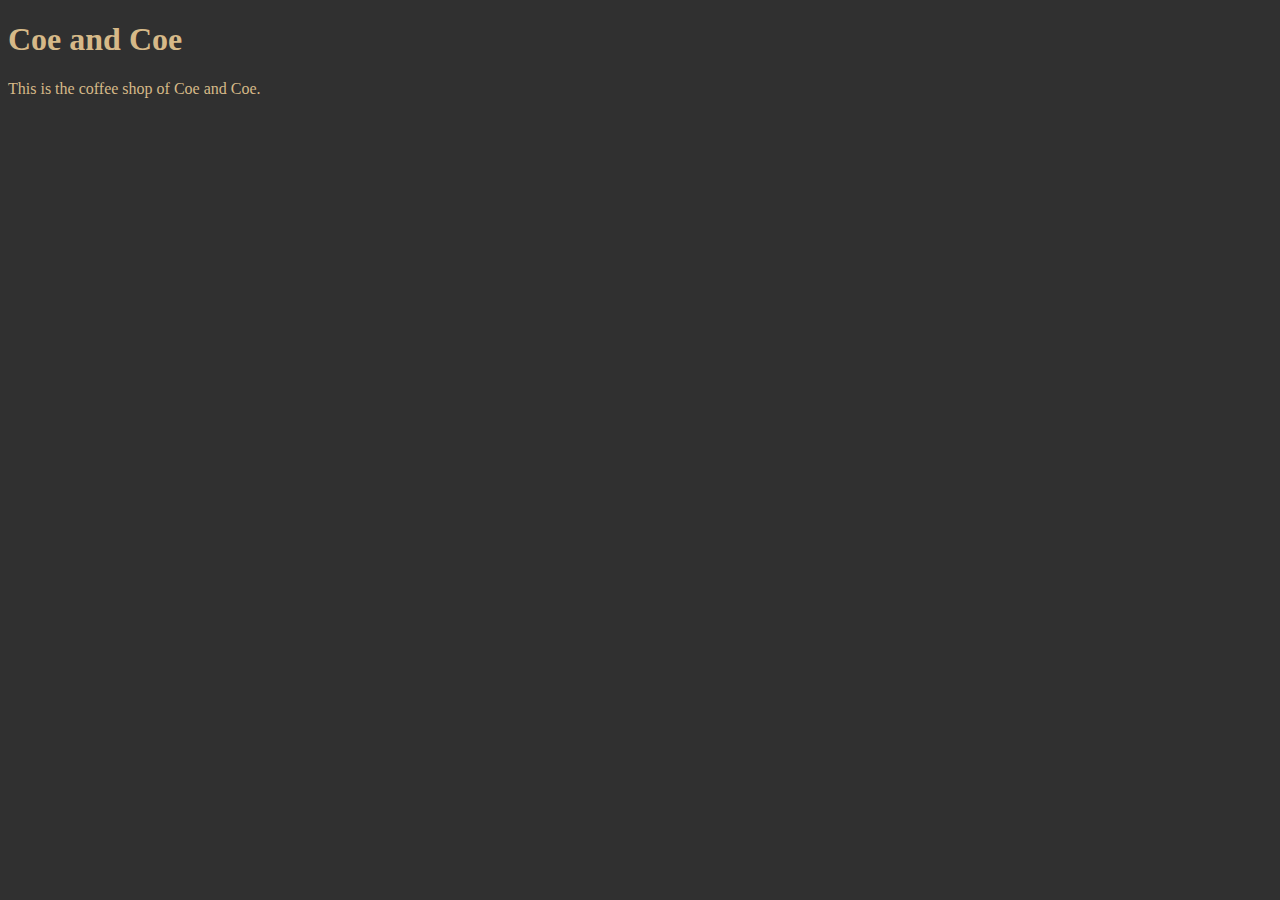
<file: unit_1/index.html>
<!DOCTYPE html>
<html>
	<head>
		<title>Coe and Coe</title>
		<link rel="stylesheet" type="text/css" href="css/style.css">
 	</head>
	<body>
 		<h1>Coe and Coe</h1>
 		<p>This is the coffee shop of Coe and Coe.</p>
 	</body>
</html>
</file>
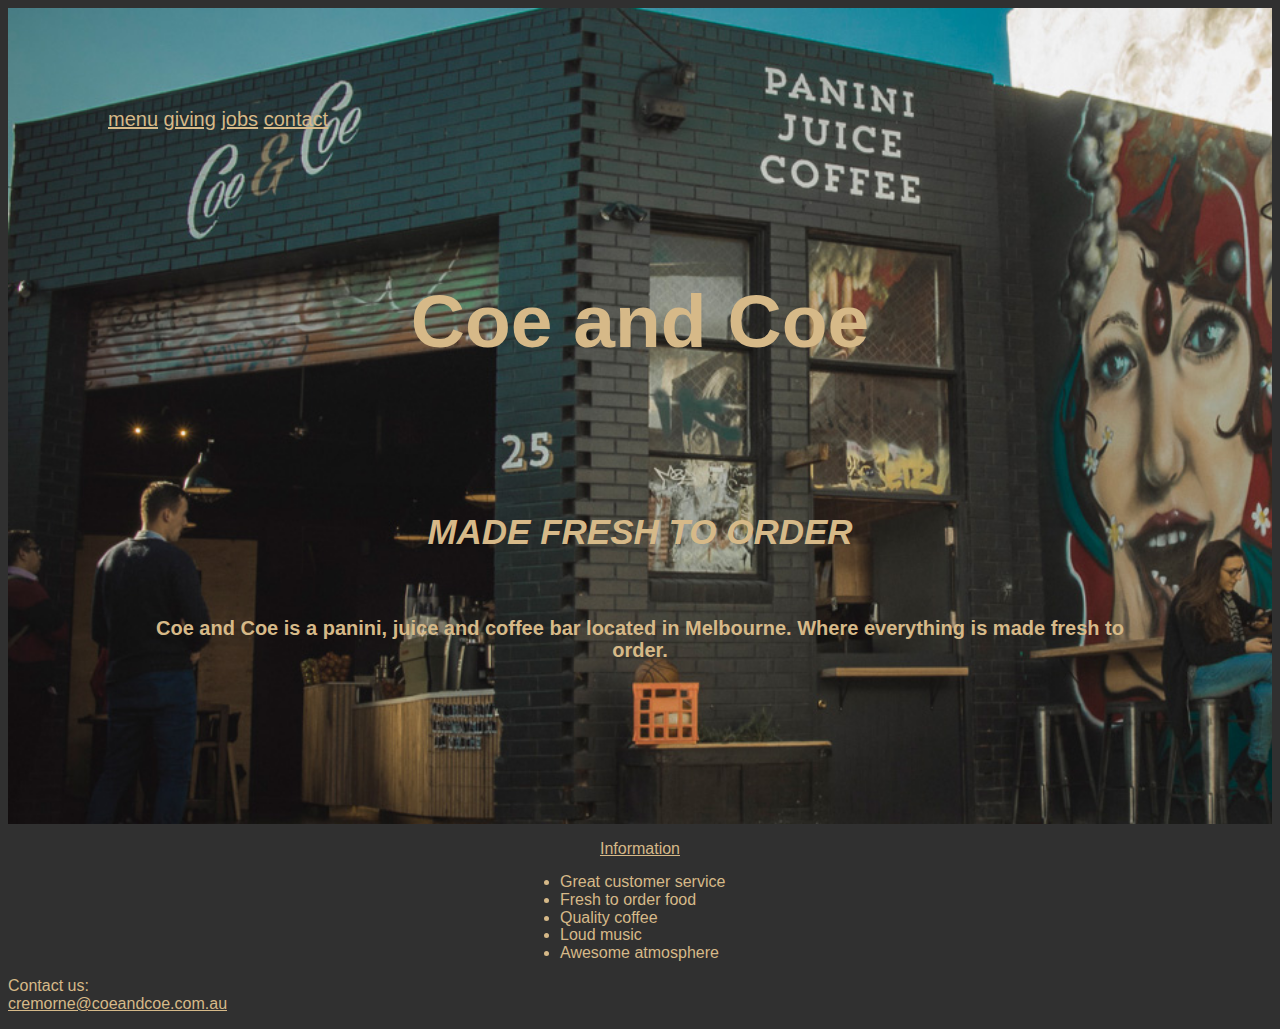
<file: unit_3/index.html>
<!DOCTYPE html>
<html>

	<head>
		<title>Coe and Coe</title>
		<link rel="stylesheet" type="text/css" href="css/style.css">
 	</head>

	<body>
	<header>
		<nav>
 			<a href="#"> menu</a>
 			<a href="#"> giving</a>
 			<a href="#"> jobs</a>
 			<a href="#"> contact</a>
 		</nav>

 		<h1>Coe and Coe</h1>
 
 		<h3>made fresh to order</h3>

 		<h5>Coe and Coe is a panini, juice and coffee bar located in Melbourne. Where everything is made fresh to order.</h5>

 	</header>

 	<main>
 		<div align="center">
 		<p id="info_list">Information</p>
 	 	<ul>
 			<li>Great customer service</li>
 			<li>Fresh to order food</li>
 			<li>Quality coffee</li>
 			<li>Loud music</li>
 			<li>Awesome atmosphere</li>
		</ul>
		</div>
 	</main>

 	<footer>
 		<p>Contact us:<br>
 		<a href="mailto:cremorne@coeandcoe.com.au">cremorne@coeandcoe.com.au</a> 
 		</p>
 	<footer>

 	</body>
</html>
</file>
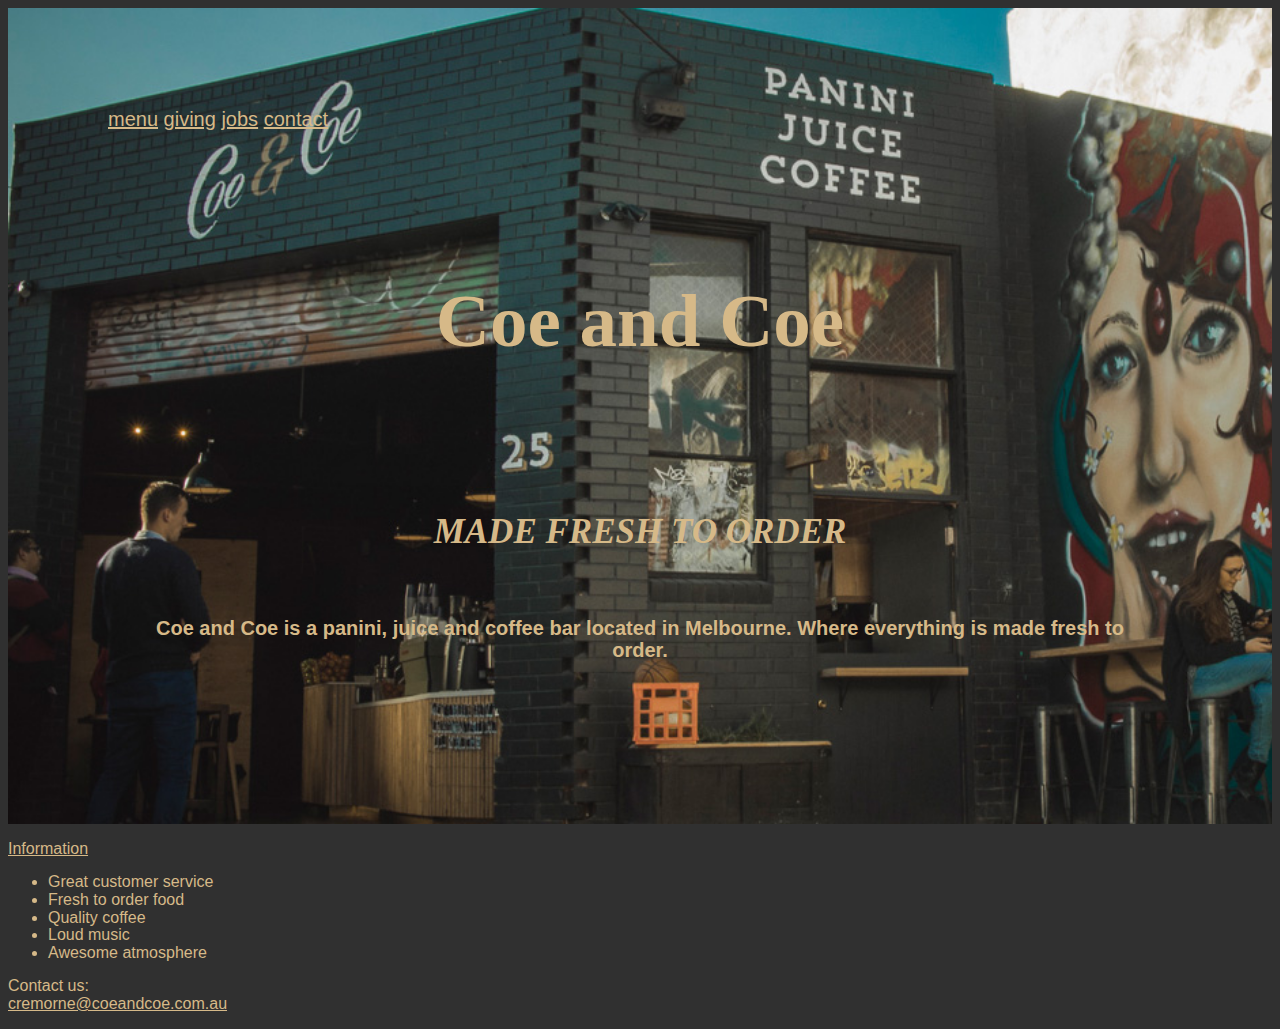
<file: unit_4/index.html>
<!DOCTYPE html>
<html>

	<head>
		<title>Coe and Coe</title>
		<link rel="stylesheet" type="text/css" href="css/style.css">
 	</head>

	<body>
	<header>
		<nav>
 			<a href="#"> menu</a>
 			<a href="#"> giving</a>
 			<a href="#"> jobs</a>
 			<a href="#"> contact</a>
 		</nav>

 		<h1>Coe and Coe</h1>
 
 		<h3>made fresh to order</h3>

 		<h5>Coe and Coe is a panini, juice and coffee bar located in Melbourne. Where everything is made fresh to order.</h5>

 	</header>

 	<main>
 		<p id="info_list">Information</p>

 	 	<ul>
 			<li>Great customer service</li>
 			<li>Fresh to order food</li>
 			<li>Quality coffee</li>
 			<li>Loud music</li>
 			<li>Awesome atmosphere</li>
		</ul>
 	</main>

 	<footer>

 		<p>Contact us:<br>
 		<a href="mailto:cremorne@coeandcoe.com.au">cremorne@coeandcoe.com.au</a> 
 		</p>

 	</footer>

 	</body>
</html>
</file>
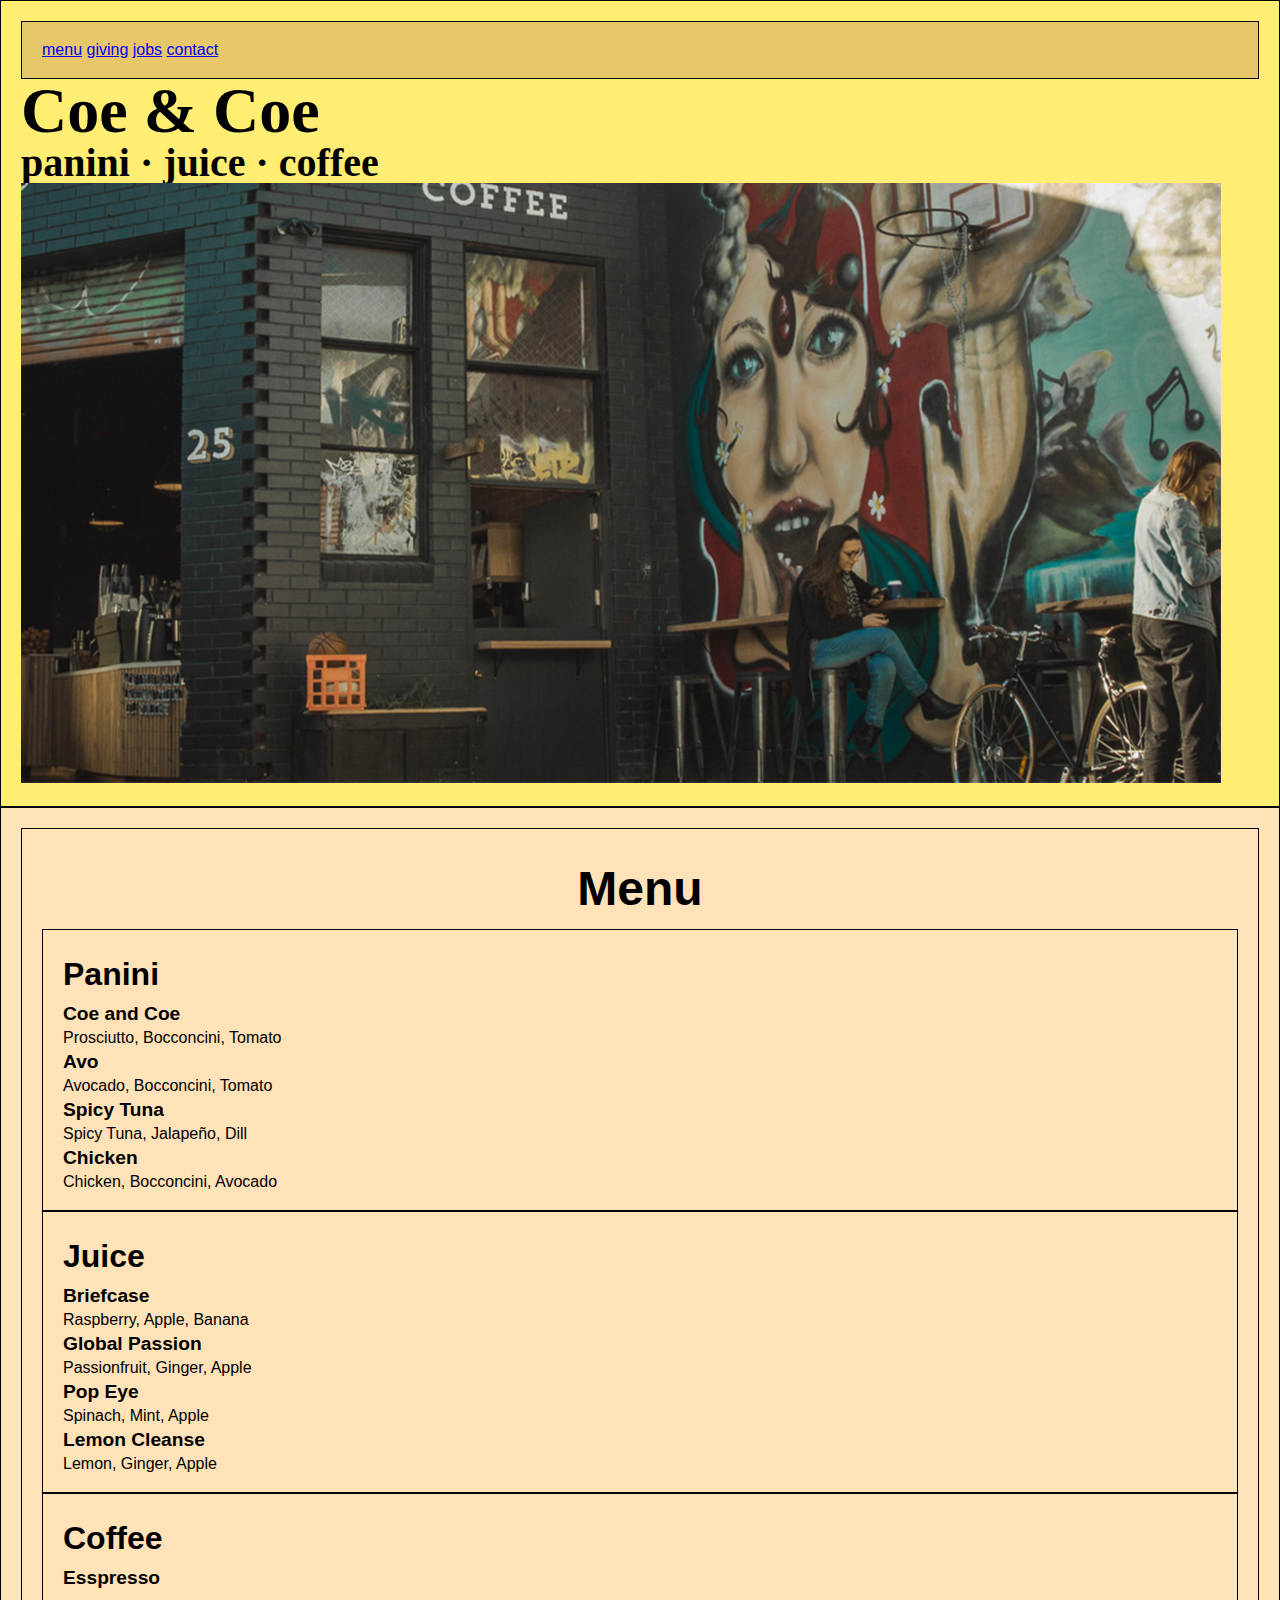
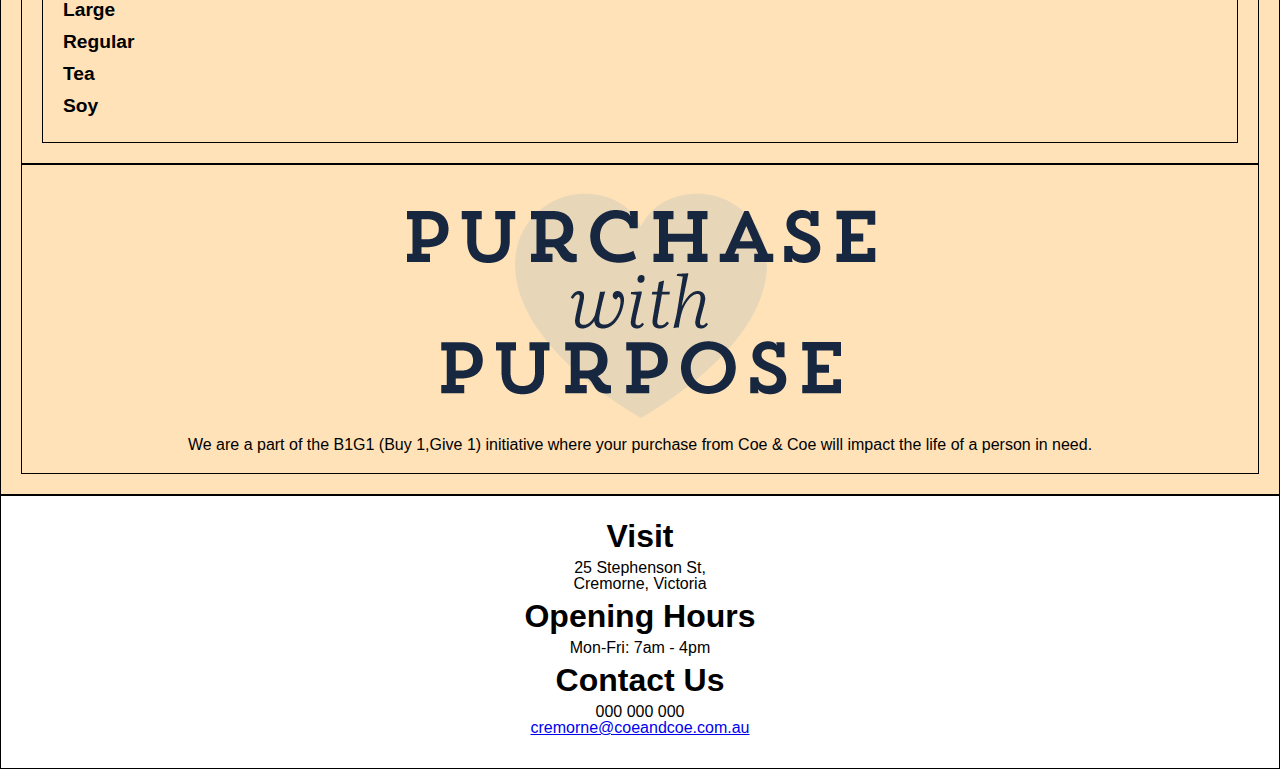
<file: unit_5/index.html>
<!DOCTYPE html>
<html>
	<head>
		<title>Coe &#38; Coe</title>
		<link rel="stylesheet" type="text/css" href="css/style.css">
 	</head>
	<body>
		<div class="wrapper">
			<header>
				<nav>
					<a href="#">menu</a>
 					<a href="#">giving</a>
 					<a href="#">jobs</a>
 					<a href="#">contact</a>
				</nav>
			 		<h1>Coe &#38; Coe</h1>
			 		<h2>panini &#183; juice &#183; coffee</h2>
			 		<img src="images/coeandcoe2.JPG">
		 	</header>
		 	<section>
		 		<div id="menu">
		 			<h3>Menu</h3>
		 			<div id="panini">
		 				<h4>Panini</h4>
						<h5>Coe and Coe</h5>
						<p>Prosciutto, Bocconcini, Tomato</p>
						<h5>Avo</h5>
						<p>Avocado, Bocconcini, Tomato</p>
						<h5>Spicy Tuna</h5>
						<p>Spicy Tuna, Jalape&#241;o, Dill</p>
						<h5>Chicken</h5>
						<p>Chicken, Bocconcini, Avocado</p>
					</div>
					<div id="juice">
						<h4>Juice</h4>
						<h5>Briefcase</h5>
						<p>Raspberry, Apple, Banana</p>
						<h5>Global Passion</h5>
						<p>Passionfruit, Ginger, Apple</p>
						<h5>Pop Eye</h5> 
						<p>Spinach, Mint, Apple</p>
						<h5>Lemon Cleanse</h5> 
						<p>Lemon, Ginger, Apple</p>
					</div>
					<div id="coffee">
						<h4>Coffee</h4>
						<h5>Esspresso</h5>
						<h5>Large</h5>
						<h5>Regular</h5>
						<h5>Tea</h5>
						<h5>Soy</h5>
					</div>
				</div>
				<div id="giving">
					<img src="images/PWP.png">	
					<p>We are a part of the B1G1 (Buy 1,Give 1) initiative where your purchase from Coe &#38; Coe will impact the life of a person in need.</p>
				</div>
		 	</section>
		 	<footer>
					<div id="visit"> 
						<h4>Visit</h4>
					<p>25 Stephenson St,</p>
					<p>Cremorne, Victoria</p>
				</div>
				<div id="opening-hours">		
					<h4>Opening Hours</h4>
					<p>Mon-Fri: 7am - 4pm</p>
				</div>
				<div id="contact-us">
					<h4>Contact Us</h4>
					<p>000 000 000</p>
						<p><a href="mailto:cremorne@coeandcoe.com.au">cremorne@coeandcoe.com.au</a></p>
					</div>
		 	</footer>
			</div>
 	</body>
</html>
</file>
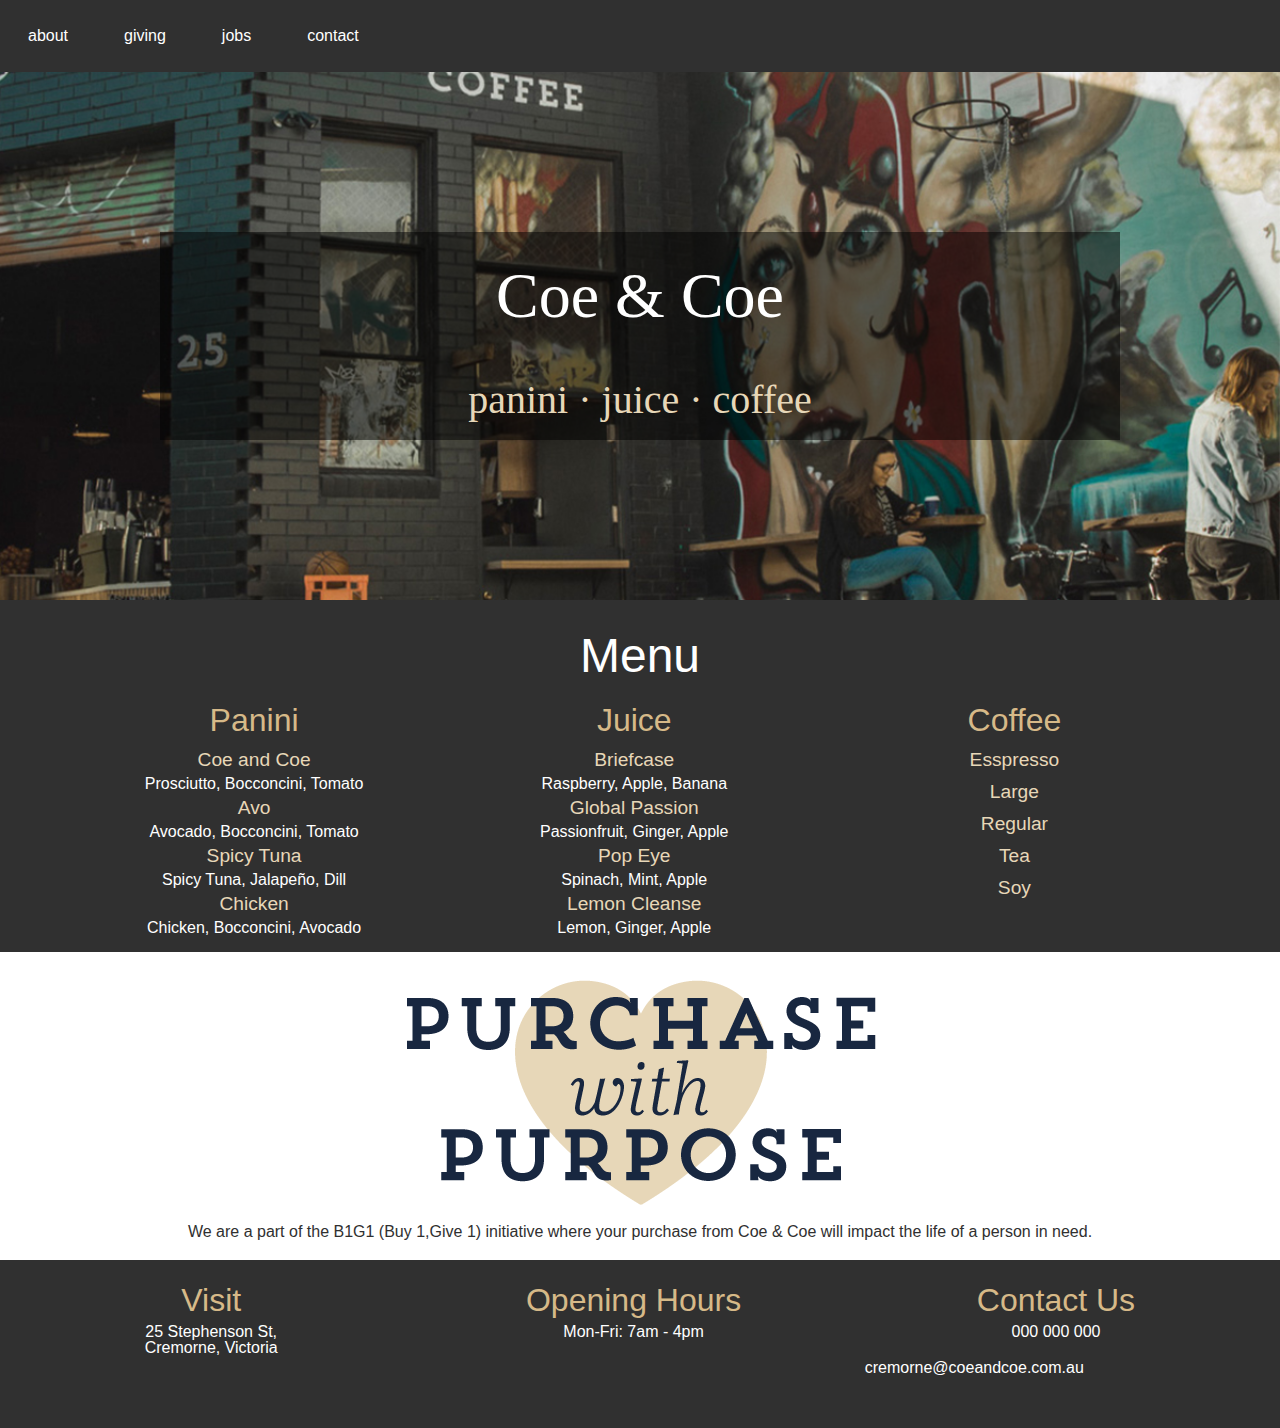
<file: unit_6/index.html>
<!DOCTYPE html>
<html>
	<head>
		<title>Coe &#38; Coe</title>
		<link rel="stylesheet" type="text/css" href="css/reset.css">
		<link rel="stylesheet" type="text/css" href="css/style.css">
 	</head>
	<body>
		<nav class=clearfix>
			<a href="#">about</a>
			<a href="#">giving</a>
			<a href="#">jobs</a>
			<a href="#">contact</a>
		</nav>
		<header>
			<h1>Coe &#38; Coe</h1>
	 		<h2>panini &#183; juice &#183; coffee</h2>
	 	</header>
	 	<main>
	 		<div id="menu" class="clearfix">
	 			<h3>Menu</h3>
	 			<ul>
		 			<li class="menuitem">
		 				<h4>Panini</h4>
						<h5>Coe and Coe</h5>
						<p>Prosciutto, Bocconcini, Tomato</p>
						<h5>Avo</h5>
						<p>Avocado, Bocconcini, Tomato</p>
						<h5>Spicy Tuna</h5>
						<p>Spicy Tuna, Jalape&#241;o, Dill</p>
						<h5>Chicken</h5>
						<p>Chicken, Bocconcini, Avocado</p>
					</li>
					<li class="menuitem">
						<h4>Juice</h4>
						<h5>Briefcase</h5>
						<p>Raspberry, Apple, Banana</p>
						<h5>Global Passion</h5>
						<p>Passionfruit, Ginger, Apple</p>
						<h5>Pop Eye</h5> 
						<p>Spinach, Mint, Apple</p>
						<h5>Lemon Cleanse</h5> 
						<p>Lemon, Ginger, Apple</p>
					</li>
					<li class="menuitem">
						<h4>Coffee</h4>
						<h5>Esspresso</h5>
						<h5>Large</h5>
						<h5>Regular</h5>
						<h5>Tea</h5>
						<h5>Soy</h5>
					</li>
				</ul>
			</div>
			<div id="giving">
				<img src="images/PWP.png" alt="Purchase with Purpose Image" title="Purchase with Purpose">	
				<div id="b1g1">
					<p>We are a part of the B1G1 (Buy 1,Give 1) initiative where your purchase from Coe &#38; Coe will impact the life of a person in need.</p>
				</div>
			</div>
	 	</main>
	 	<footer class="clearfix">
	 		<ul>
	 			<li class="footeritem"> 
	 				<h4>Visit</h4>
					<p>25 Stephenson St,</p>
					<p>Cremorne, Victoria</p>
				</li>
				<li class="footeritem"> 		
					<h4>Opening Hours</h4>
					<p>Mon-Fri: 7am - 4pm</p>
				</li>
				<li class="footeritem"> 
					<h4>Contact Us</h4>
					<p>000 000 000</p>
	 				<a href="mailto:cremorne@coeandcoe.com.au">cremorne@coeandcoe.com.au</a>
	 			</li>
 			</ul>
	 	</footer>
 	</body>
</html>
</file>
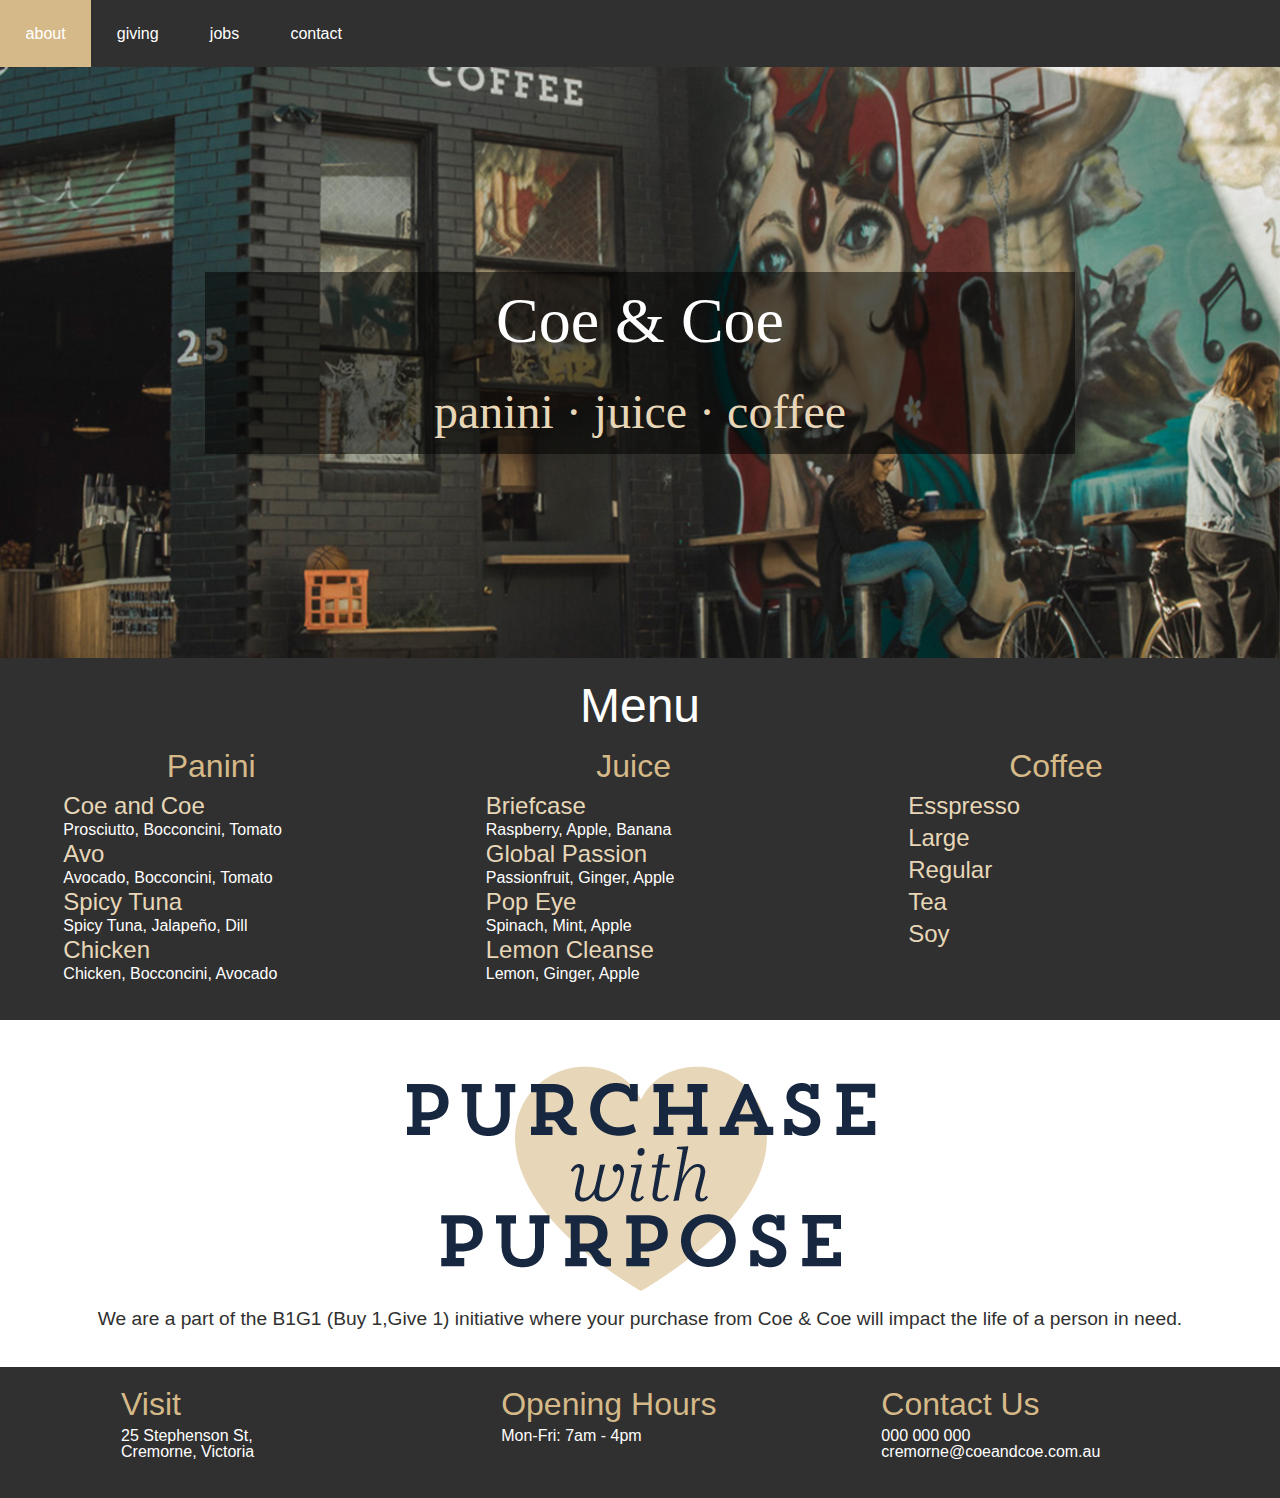
<file: unit_8/index.html>
<!DOCTYPE html>
<html>
	<head>
		<title>Coe &#38; Coe</title>
		<link rel="stylesheet" type="text/css" href="css/reset.css">
		<link rel="stylesheet" type="text/css" href="css/style.css">
		<meta name="viewport" content="width=device-width, initial-scale=1">
 	</head>
	<body>
		<nav class=clearfix>
			<a href="#">about</a>
			<a href="#">giving</a>
			<a href="#">jobs</a>
			<a href="#">contact</a>
		</nav>
		<header>
			<h1>Coe &#38; Coe</h1>
	 		<h2>panini &#183; juice &#183; coffee</h2>
	 	</header>
	 	<main>
	 		<div id="menu" class="clearfix">
	 			<h3>Menu</h3>
	 			<ul>
		 			<li class="menuitem">
		 				<h4>Panini</h4>
		 				<div class="left-align-text">
							<h5>Coe and Coe</h5>
							<p>Prosciutto, Bocconcini, Tomato</p>
							<h5>Avo</h5>
							<p>Avocado, Bocconcini, Tomato</p>
							<h5>Spicy Tuna</h5>
							<p>Spicy Tuna, Jalape&#241;o, Dill</p>
							<h5>Chicken</h5>
							<p>Chicken, Bocconcini, Avocado</p>
						</div>
					</li>
					<li class="menuitem">
						<h4>Juice</h4>
						<div class="left-align-text">
							<h5>Briefcase</h5>
							<p>Raspberry, Apple, Banana</p>
							<h5>Global Passion</h5>
							<p>Passionfruit, Ginger, Apple</p>
							<h5>Pop Eye</h5>
							<p>Spinach, Mint, Apple</p>
							<h5>Lemon Cleanse</h5>
							<p>Lemon, Ginger, Apple</p>
						</div>
					</li>
					<li class="menuitem">
						<h4>Coffee</h4>
						<div class="left-align-text">
							<h5>Esspresso</h5>
							<h5>Large</h5>
							<h5>Regular</h5>
							<h5>Tea</h5>
							<h5>Soy</h5>
						</div>
					</li>
				</ul>
			</div>
			<div id="giving">
				<div class="image">
					<img src="images/PWP.png" alt="Purchase with Purpose Image" title="Purchase with Purpose">
				</div>
				<div id="b1g1">
					<p>We are a part of the B1G1 (Buy 1,Give 1) initiative where your purchase from Coe &#38; Coe will impact the life of a person in need.</p>
				</div>
			</div>
	 	</main>
	 	<footer class="clearfix">
	 		<ul>
	 			<li class="footeritem">
	 				<div class="left-align-text-footer">
	 					<h4>Visit</h4>
						<p>25 Stephenson St,</p>
						<p>Cremorne, Victoria</p>
					</div>
				</li>
				<li class="footeritem">
					<div class="left-align-text-footer">
						<h4>Opening Hours</h4>
						<p>Mon-Fri: 7am - 4pm</p>
					</div>
				</li>
				<li class="footeritem">
					<div class="left-align-text-footer">
						<h4>Contact Us</h4>
						<p>000 000 000</p>
		 				<a class="no-padding inline center-align-text" href="mailto:cremorne@coeandcoe.com.au">cremorne@coeandcoe.com.au</a>
	 				</div>
	 			</li>
 			</ul>
	 	</footer>
 	</body>
</html>
</file>
<file: unit_1/css/style.css>
body	{
	background-color: #303030;
}

h1, p	{
	color: #D6B988;
}
</file>
<file: unit_3/css/style.css>
* {
	padding: 1;
	margin: 2;
}

body {
	font-family: Arial, Helvetica, sans-serif;
	color: #D6B988;
	line-height: 1.1;
	background: #303030;
}

header {
	padding: 100px;
	background: url("http://rfoles.github.io/unit_3/images/coeandcoe2.JPG");
	background-size: cover;
	text-align: center;
}

main {
	text-align: left;
}

nav {
	padding: 0px;
	text-align: left;
	font-size: 20px;
}

h1 {
	padding: 100px;
	font-size: 75px;
	text-align: center;
}

h3 {
	text-transform: uppercase;
	font-style: italic;
	font-size: 35px;
}


h5 {
	padding: 30px;
	font-size: 20px;
}

#info_list {
	text-decoration: underline;
}

a {
	color: #D6B988;
}

ul {
	width: 200px;
	text-align: left;
}
</file>
<file: unit_4/css/style.css>
@import url(https://fonts.googleapis.com/css?family=Merriweather+Sans);

* {
	padding: 1;
	margin: 2;
}

body {
	font-family: Arial, Helvetica, sans-serif;
	color: #D6B988;
	line-height: 1.1;
	background: #303030;
}

header {
	padding: 100px;
	background: url("http://rfoles.github.io/unit_4/images/coeandcoe2.JPG");
	background-size: cover;
	text-align: center;
}

main {
	text-align: left;
}


nav {
	padding: 0px;
	text-align: left;
	font-size: 20px;
}

h1 {
	font-family: 'Merriweather', serif;
	padding: 100px;
	font-size: 75px;
	text-align: center;
}

h3 {
	font-family: 'Merriweather', serif;
	text-transform: uppercase;
	font-style: italic;
	font-size: 35px;
}


h5 {
	padding: 30px;
	font-size: 20px;
}

a {
	color: #D6B988;
}

ul {
	width: 200px;
	text-align: left;
}

#info_list {
	text-decoration: underline;
}
</file>
<file: unit_5/css/style.css>
@import url(https://fonts.googleapis.com/css?family=Merriweather+Sans);

* {
	padding: 0;
	margin: 0;
}

body {
	font-family: Arial, Helvetica, sans-serif;
	font-size: 16px;
	color: #000;
	line-height: 1;
}

header {
	background-color: #FFED74;
    border: 1px black solid;
    padding: 20px;
}

nav {
	background-color: #E8C66A;
    border: 1px black solid;
    padding: 20px;
}

section {
	background-color: #FFE2B8;
    border: 1px black solid;
    padding: 20px;
	line-height: 2em;
}

footer {
	background-color: [#FF957E];
    border: 1px black solid;
    padding: 20px;
	text-align: center;
	padding: 1em 0 2em 0;
}

h1, h2 {
	font-family: 'Merriweather', serif;
}

h1 {
	font-size: 4em;
}

h2 {
	font-size: 2.5em
}

h3 {
	text-align: center;
	font-size: 3em;
	margin: 0.5em;
}

h4 {
	font-size: 2em;
	line-height: 1.5em;
}

h5 {
	font-size: 1.2em;
}

p {
	font-size: 1em;
	line-height: 1em;
}

#menu {
	background-color: #FFE2B8;
    border: 1px black solid;
    padding: 20px;	
}

#panini {
	background-color: #FFE2B8;
    border: 1px black solid;
    padding: 20px;	
}

#juice{
	background-color: #FFE2B8;
    border: 1px black solid;
    padding: 20px;	
}

#coffee {
	background-color: #FFE2B8;
    border: 1px black solid;
    padding: 20px;	
}

#giving{
	background-color: #FFE2B8;
    border: 1px black solid;
    padding: 20px;
    text-align: center;
}
</file>
<file: unit_6/css/style.css>
@import url(https://fonts.googleapis.com/css?family=Merriweather+Sans);

* {
	padding: 0;
	margin: 0;
}

body {
	font-family: Arial, Helvetica, sans-serif;
	font-size: 16px;
	color: #fff;
	line-height: 1;
	background: #303030;
}

header {
	padding: 10em;
	background: url(../images/coeandcoe2.JPG);
	background-size: cover;
	text-align: center;
}

nav {
  	background-color: #303030;
}

nav a {
  	text-decoration: none;
  	color: #fff;
 	margin:0.5em;
  	display: inline-block;
}

main {
	line-height: 2em;
}

footer {
	margin: 0 auto;
	text-align: center;
	padding: 1em 0 2em 0;
}

ul {
	list-style: none;
	margin: 0;
	padding: 0;
}

h1, h2 {
	font-family: 'Merriweather', serif;
	background: rgba(0,0,0,0.5);
	padding: .5em;
}

h1 {
	font-size: 4em;
}

h2 {
	color: #e7d7b8;
	font-size: 2.5em
}

h3 {
	text-align: center;
	font-size: 3em;
	margin: 0.5em;
}

h4 {
	font-size: 2em;
	color: #D6B988;
	line-height: 1.5em;
}

h5 {
	font-size: 1.2em;
	color: #e7d7b8;
}

p {
	font-size: 1em;
	line-height: 1em;
}

a {
	background-color: #303030;;
	color: #fff;
	text-decoration: none;
	display: block;
	float: left;
	padding: 20px;
}

a:hover {
	background-color: #D6B988;
}

#menu {
	padding: 1em;
	width: 90%;
	margin: 0 auto;
}

.menuitem {
	float: left;
	width: 33%;
	text-align: center;
	list-style: none;
}

#giving {
	background: #fff;
	padding: 20px;
	text-align: center;
}

#b1g1 {
	color: #303030;
}

.footeritem {
	float: left;
	width: 33%;
	text-align: center;
	list-style: none;
}

.clearfix:after {
	visibility: hidden;
	display: block;
	font-size: 0;
	content: " ";
	clear: both;
	height: 0;
}
</file>
<file: unit_8/css/style.css>
@import url(https://fonts.googleapis.com/css?family=Merriweather+Sans);

* {
	padding: 0;
	margin: 0;
}

body {
	font-family: Arial, Helvetica, sans-serif;
	font-size: 16px;
	color: #fff;
	line-height: 1;
	background: #303030;
}

header {
	background: url(../images/coeandcoe2.JPG);
	background-size: cover;
	padding: 16%;
	text-align: center;
}

nav {
  	background-color: #303030;
}

nav a {
  	text-decoration: none;
  	color: #fff;
 	margin: 0%;
  	display: inline-block;
}

main {
	line-height: 2em;
}

footer {
	text-align: center;
	padding: 1% 5% 3% 5%;
	margin: 0 auto;
}

ul {
	list-style: none;
	margin: 0;
	padding: 0;
}

h1, h2 {
	font-family: 'Merriweather', serif;
	background: rgba(0,0,0,0.5);
	padding: 2%;
}

h1 {
	font-size: 4em;
}

h2 {
	color: #e7d7b8;
	font-size: 3em
}

h3 {
	text-align: center;
	font-size: 3em;
	margin: 1.5%;
}

h4 {
	font-size: 2em;
	color: #D6B988;
	line-height: 1.5em;
}

h5 {
	font-size: 1.5em;
	color: #e7d7b8;
}

p {
	font-size: 1em;
	line-height: 1em;
}

a {
	background-color: #303030;;
	color: #fff;
	text-decoration: none;
	display: block;
	float: left;
	padding: 2%;
}

nav a:hover {
	background-color: #D6B988;
}

#menu {
	padding: 1% 0 3% 0;
	margin: 0 auto;
}

.menuitem {
	float: left;
	width: 33%;
	text-align: center;
	list-style: none;
}

#giving {
	background: #fff;
	padding: 3%;
	text-align: center;
	font-size: 1.2em;
	margin: 0 auto;
	color: #303030;
}

.footeritem {
	float: left;
	width: 33%;
	text-align: center;
	list-style: none;
}

.clearfix:after {
	visibility: hidden;
	display: block;
	font-size: 0;
	content: " ";
	clear: both;
	height: 0;
}

.left-align-text {
	text-align: left;
	padding: 0 15%;
}

.left-align-text-footer {
	text-align: left;
	padding: 0 15%;
}

.center-align-text{
	text-align: center;
}

.no-padding{
	padding:0;
	float:none;
}

.inline{
	display: inline;
}

@media only screen and (max-width: 1193px) {
	.left-align-text {
		padding: 0 10%;
	}

	.left-align-text-footer {
		padding: 0 8%;
	}
}

@media only screen and (max-width: 994px) {
	body {
		font-size: 14px;
	}

	img {
		width: 400px;
	}

	.left-align-text {
		padding: 0 10%;
	}

	.left-align-text-footer {
		padding: 0 10%;
	}
}

@media only screen and (max-width: 946px) {
	.left-align-text {
		padding: 0 5%;
	}

	.left-align-text-footer {
		padding: 0 5%;
	}
}

@media only screen and (max-width: 828px) {
	body {
		font-size: 12px;
	}

	img {
		width: 300px;
	}

	.menuitem {
		float: none;
		text-align: center;
		width: 100%;
		padding: 2%;
	}

	.left-align-text {
		padding: 0 5%;
		text-align: center;
	}

	#giving {
		font-size: 1em;
	}

	.footeritem {
		float: none;
		text-align: center;
		width: 100%;
		padding: 2%;
	}

	.left-align-text-footer {
		padding: 0;
		text-align: center;
	}

	.image {
		width: 100%;
	}
}
</file>
